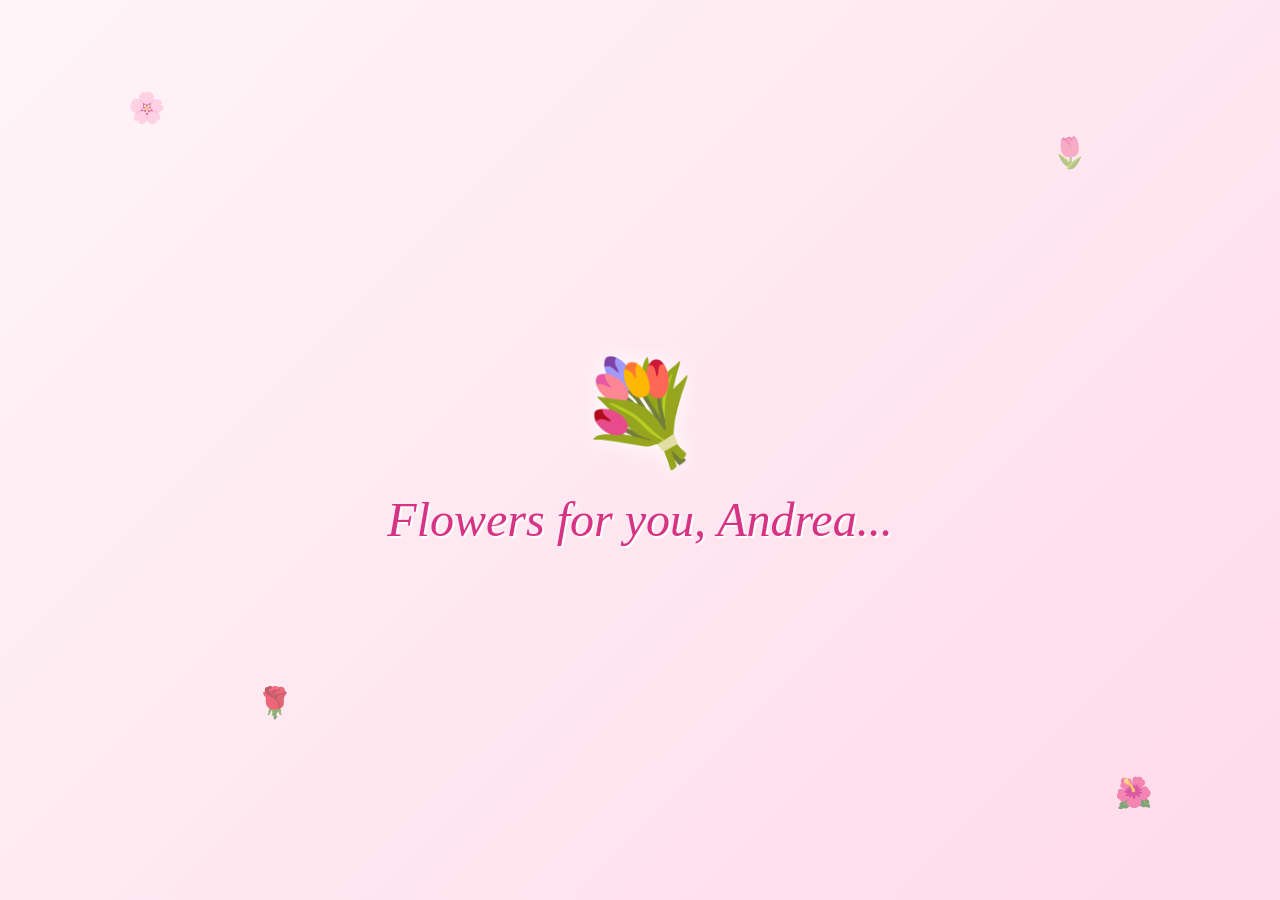
<file: ANDREA.HTML>
<!DOCTYPE html>
<html lang="en">
<head>
    <meta charset="UTF-8">
    <meta name="viewport" content="width=device-width, initial-scale=1.0">
    <title>Para Kay Andrea</title>
    <style>
        :root {
            --soft-pink: #ffdae9;
            --deep-rose: #d63384;
            --white-glow: rgba(255, 255, 255, 0.8);
        }

        body {
            margin: 0;
            padding: 0;
            display: flex;
            justify-content: center;
            align-items: center;
            height: 100vh;
            background: linear-gradient(135deg, #fff5f8 0%, #ffdae9 100%);
            font-family: 'Georgia', serif;
            overflow: hidden;
            text-align: center;
        }

        /* Floating Flowers Background */
        .bg-flower {
            position: absolute;
            font-size: 30px;
            opacity: 0.6;
            animation: float 6s ease-in-out infinite;
            z-index: 1;
        }

        @keyframes float {
            0%, 100% { transform: translateY(0) rotate(0deg); }
            50% { transform: translateY(-20px) rotate(20deg); }
        }

        /* Initial Screen */
        #intro-screen {
            z-index: 10;
            transition: opacity 1.5s ease-in-out;
        }

        .main-flower {
            font-size: 100px;
            display: block;
            filter: drop-shadow(0 0 10px white);
            margin-bottom: 20px;
            animation: heartBeat 2s infinite;
        }

        @keyframes heartBeat {
            0% { transform: scale(1); }
            50% { transform: scale(1.1); }
            100% { transform: scale(1); }
        }

        .greeting {
            font-size: clamp(1.8rem, 6vw, 3rem);
            color: var(--deep-rose);
            font-style: italic;
            text-shadow: 2px 2px white;
        }

        /* Final Message Screen */
        #final-message {
            position: absolute;
            width: 85%;
            max-width: 600px;
            opacity: 0;
            filter: blur(10px);
            transition: all 2s cubic-bezier(0.4, 0, 0.2, 1);
            z-index: 5;
        }

        #final-message.reveal {
            opacity: 1;
            filter: blur(0);
        }

        .care-text {
            font-size: clamp(2rem, 8vw, 4rem);
            color: #c2185b;
            font-weight: bold;
            line-height: 1.2;
            margin-bottom: 15px;
        }

        .mwah {
            font-size: 2.5rem;
            display: block;
            margin-top: 10px;
        }

        /* Responsive Mobile Tweak */
        @media (max-width: 480px) {
            .care-text { font-family: 'Trebuchet MS', sans-serif; }
        }
    </style>
</head>
<body>

    <div class="bg-flower" style="top: 10%; left: 10%;">🌸</div>
    <div class="bg-flower" style="top: 15%; right: 15%; animation-delay: 1s;">🌷</div>
    <div class="bg-flower" style="bottom: 20%; left: 20%; animation-delay: 2s;">🌹</div>
    <div class="bg-flower" style="bottom: 10%; right: 10%; animation-delay: 0.5s;">🌺</div>

    <div id="intro-screen">
        <span class="main-flower">💐</span>
        <div class="greeting">Flowers for you, Andrea...</div>
    </div>

    <div id="final-message">
        <div class="care-text">Kumain ka na dyan, wag ka na magpaka-stress.</div>
        <span class="mwah">Mwah! 💋</span>
    </div>

    <script>
        // After 5.5 seconds, start fading the intro
        setTimeout(() => {
            document.getElementById('intro-screen').style.opacity = '0';
        }, 5500);

        // At exactly 7 seconds, reveal the care message
        setTimeout(() => {
            document.getElementById('intro-screen').style.display = 'none';
            document.getElementById('final-message').classList.add('reveal');
        }, 7000);
    </script>
</body>
</html>
</file>
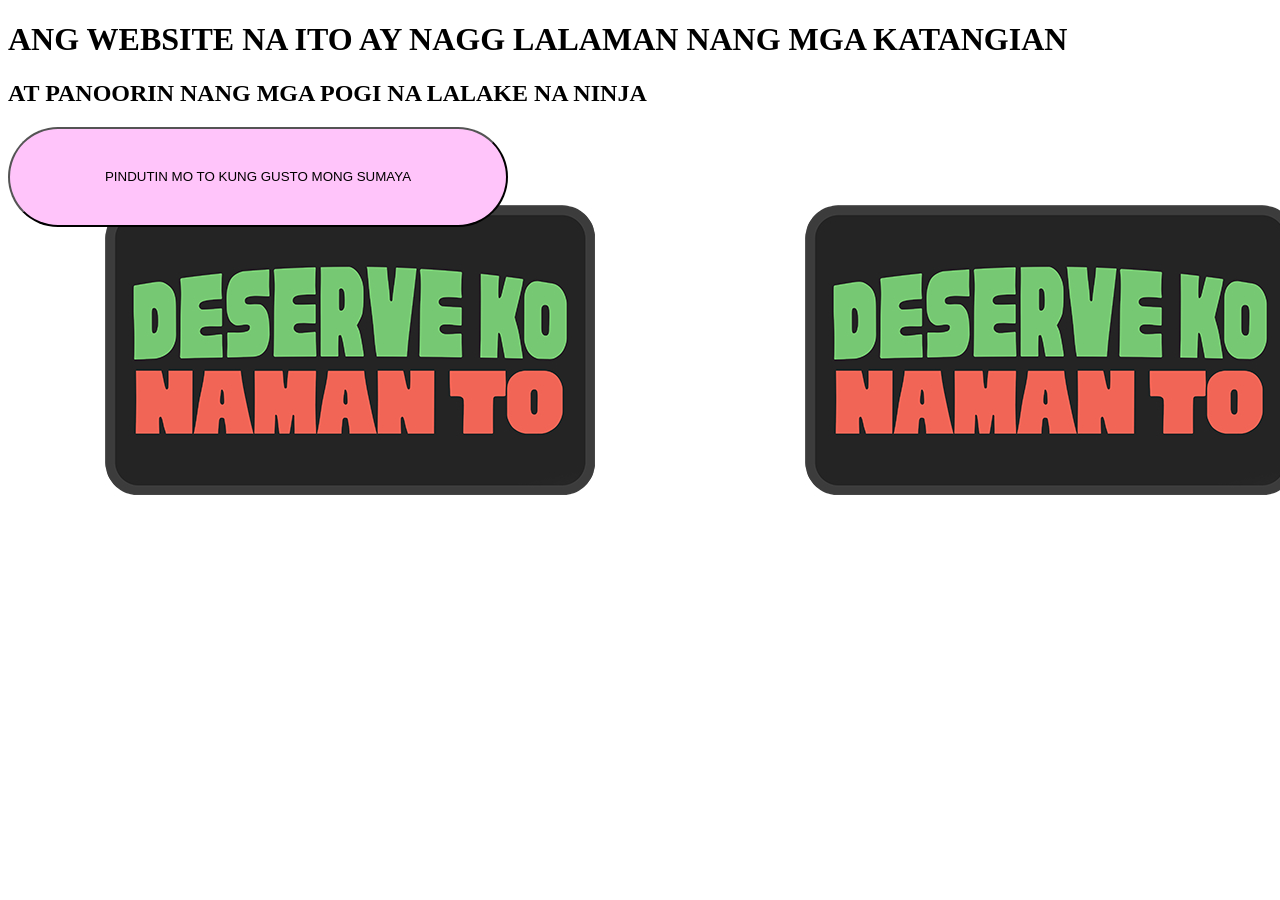
<file: final.html>
<!DOCTYPE html>
<html lang="en">
<head>
    <meta charset="UTF-8">
    <meta name="viewport" content="width=device-width, initial-scale=1.0">
    <title>Document</title>
</head>
<body background="WEBSITE.jpg.jpg">
    <H1>ANG WEBSITE NA ITO AY NAGG LALAMAN NANG MGA KATANGIAN </H1>
    <H2>AT PANOORIN NANG MGA POGI NA LALAKE NA NINJA</H2>
    <A href="https://www.pornhub.com/">
    <button style="height: 100px;
    width: 500px;
    color: rgb(2, 0, 0);
    border-radius: 100px;
    cursor: pointer;
    background-color:rgb(255, 196, 250) ;">PINDUTIN MO TO KUNG GUSTO MONG SUMAYA 
    </button>
</A>
</body>
</html>
</file>
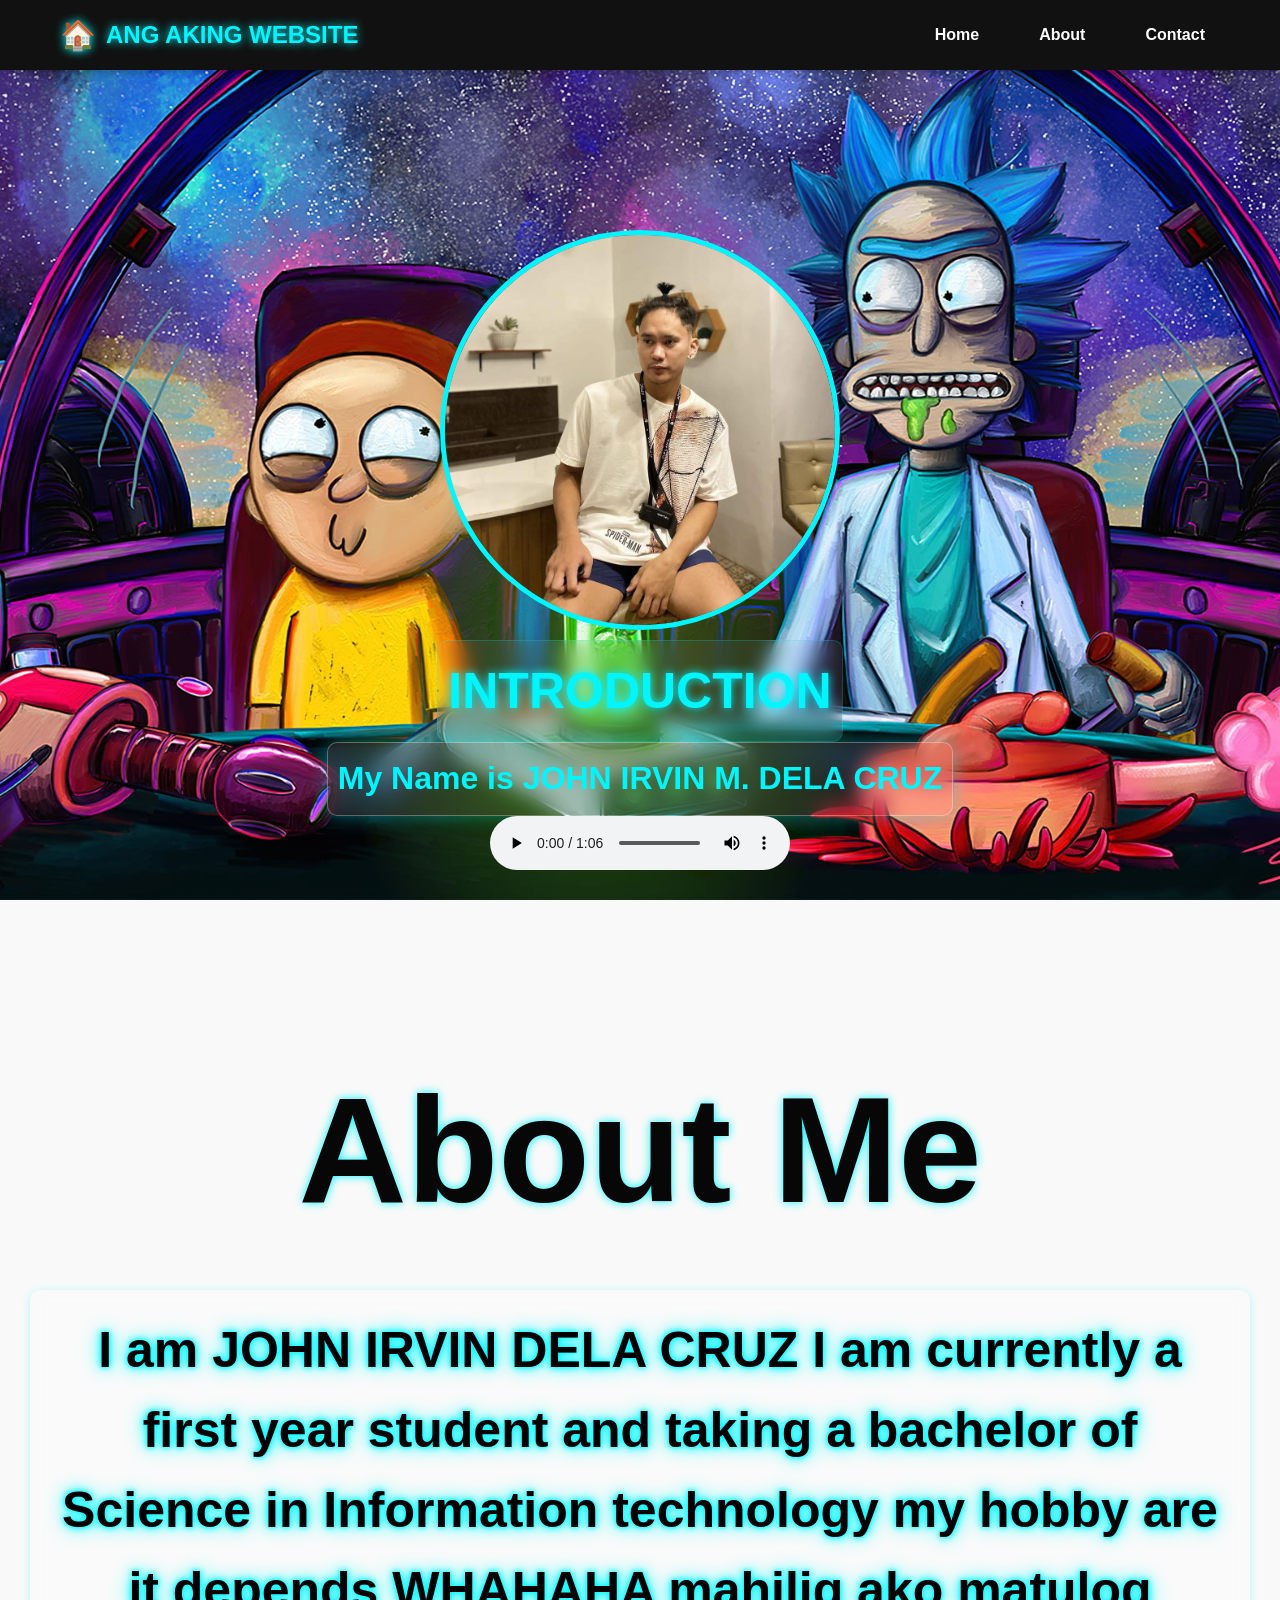
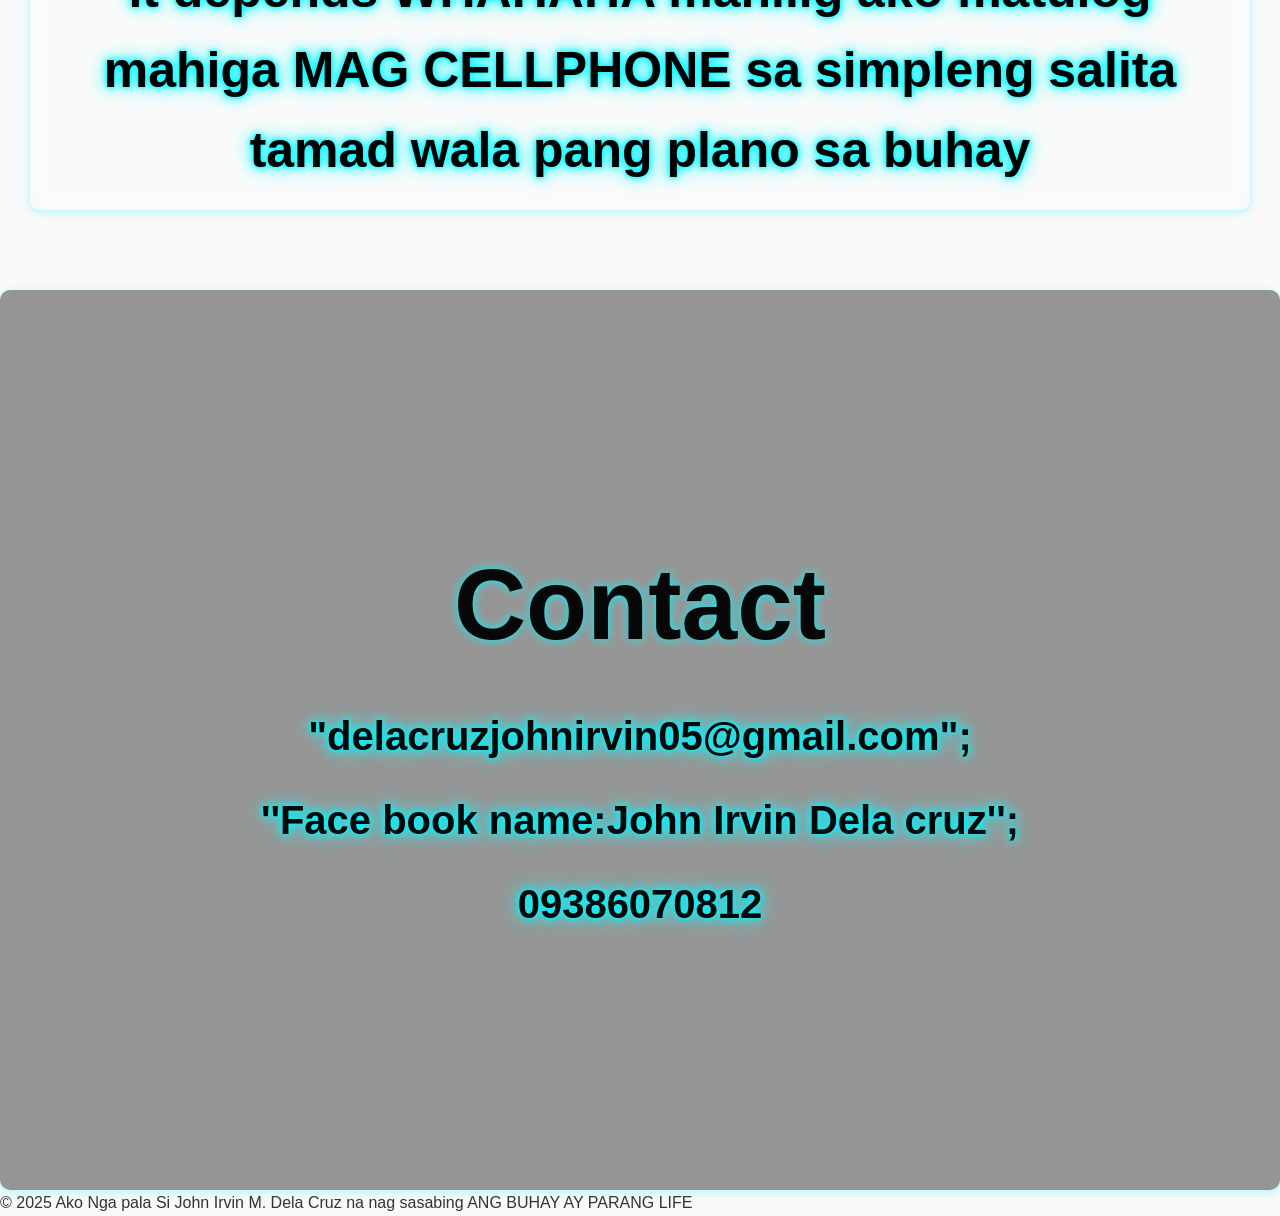
<file: FINAL.HTML>
<!DOCTYPE html>
<html lang="en">
<head>
  <meta charset="UTF-8">
  <meta name="viewport" content="width=device-width, initial-scale=1.0">
  <title>Your Portfolio</title>
  <link rel="stylesheet" href="FINAL.CSS">
</head>
<body>
  <!-- DITO SIR NILAGAY KO UNG MGA NAVIGATION -->
  <nav class="navbar">
    <div class="nav-container">
      <div class="nav-logo">
        <span class="logo-icon">🏠</span> ANG AKING WEBSITE 
      </div>
      <ul class="nav-links">
        <li><a href="#home">Home</a></li>
        <li><a href="#about">About</a></li>
        <li><a href="#contact">Contact</a></li>
      </ul>
    </div>
  </nav>

  <!-- DITO NAG EDIT AKO SA HOME PAGE ANDITO DIN UNG PICTURE -->
  <section id="home" class="section">
    <!-- DITO NG SEARCH AKO TAMANG LAKI SA IINPUTE SA FRAME NA CIRCLE PIC -->
    <div class="circle-image-container">
      <img src="POGI.jpg" alt="Your Picture" class="circle-image">
    </div>
    <h1 class="home-title">INTRODUCTION</h1>
    <div>
     <h2 class="myname">My Name is JOHN IRVIN M. DELA CRUZ </h2>
    </div>
    <audio controls>
      <source src="PHINEAS.mp3" type="audio/mp3">
    </audio>
  </section>

  <!-- DITO IMBIS NA I PHARAGRAPH KO GINAWA KO H2 UNG DISCRIPTION NAHIHIRAPN AKO I EDIT SA CSS DI NAG FUFUNCTION AYOS PAG . PARAGRAPH -->
  <section id="about" class="section about-section">
    <h1>About Me</h1>
    <h2 class="par">I am JOHN IRVIN DELA CRUZ I am currently a first year student 
      and taking a bachelor of Science in  Information technology my hobby are it depends WHAHAHA
      mahilig ako matulog mahiga MAG CELLPHONE sa simpleng salita tamad wala pang plano sa buhay 
    </h2>
  </section>

  <!-- DITO LAST KASE UNG SA CONTACT NA TO DI TALGA AKO MAGALING PAG DATING SA PAG DEDDDESIGN KAYA KUMUHA AKO PIC SA INTERNET PANG BACKGROUNDD AHAHAH
    -->
  <section id="contact" class="section contact-section">
    <h2>Contact</h2>
    <h3>"delacruzjohnirvin05@gmail.com"; </h3>
    <h3>''Face book name:John Irvin Dela cruz'';</h3>
    <h3>09386070812</h3>
  </section>

  <!-- Footer PARA KUNWARI TOTOO PINAG HIRAPAN UNG WEBSITE AHAHAH -->
  <footer>© 2025 Ako Nga pala Si John Irvin M. Dela Cruz 
    na nag sasabing ANG BUHAY AY PARANG LIFE
  </footer>
</body>
</html>
</file>
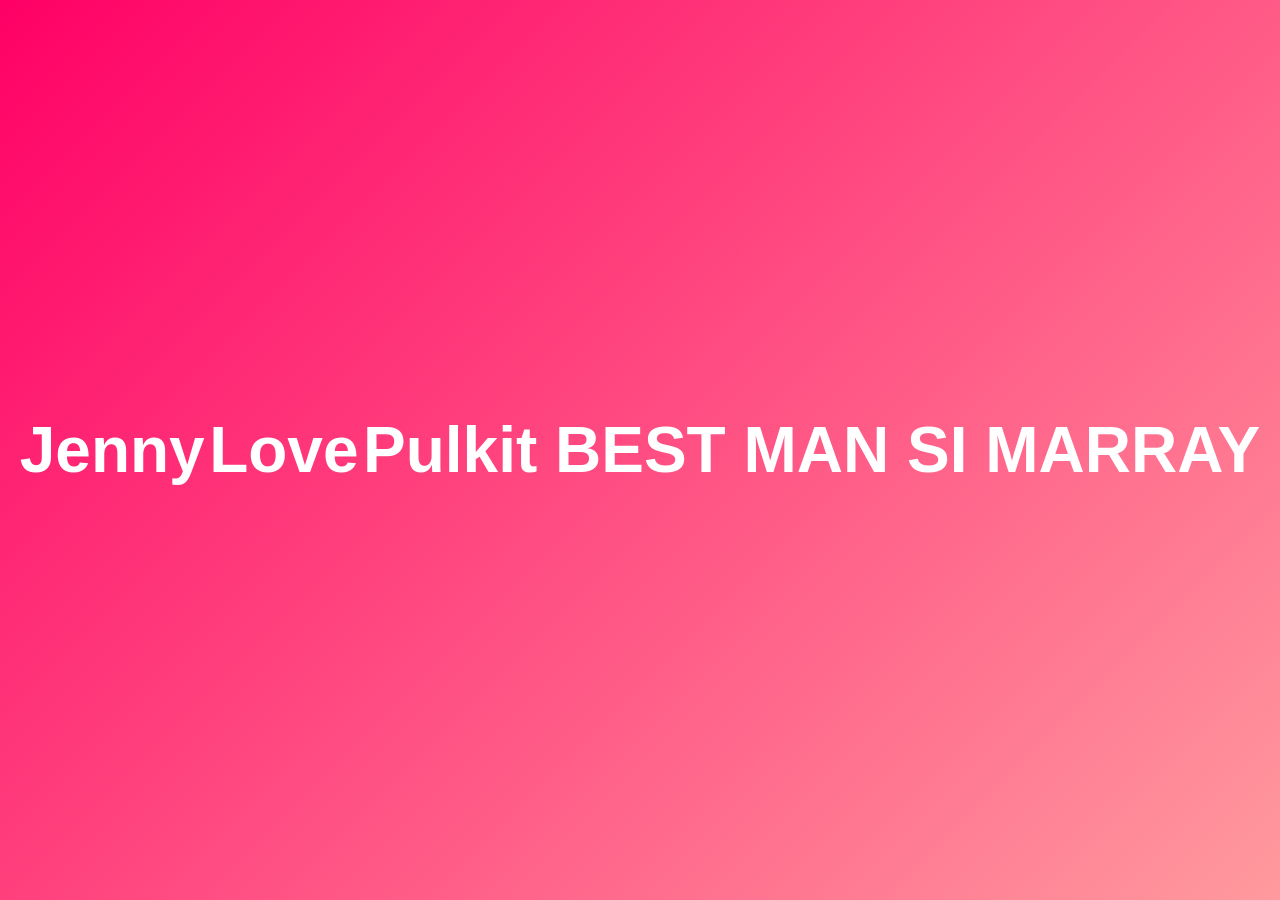
<file: JK.HTML>
<!DOCTYPE html>
<html lang="en">
<head>
    <meta charset="UTF-8">
    <meta name="viewport" content="width=device-width, initial-scale=1.0">
    <link rel="stylesheet" href="LINK.CSS">
    <title>Jenny Love Pulkit</title>
</head>
<body>
    <div class="container">
        <div class="text">
            <h1>Jenny</h1>
            <h1>Love</h1>
            <h1>Pulkit BEST MAN SI MARRAY</h1>
        </div>
    </div>
</body>
</html>
</file>
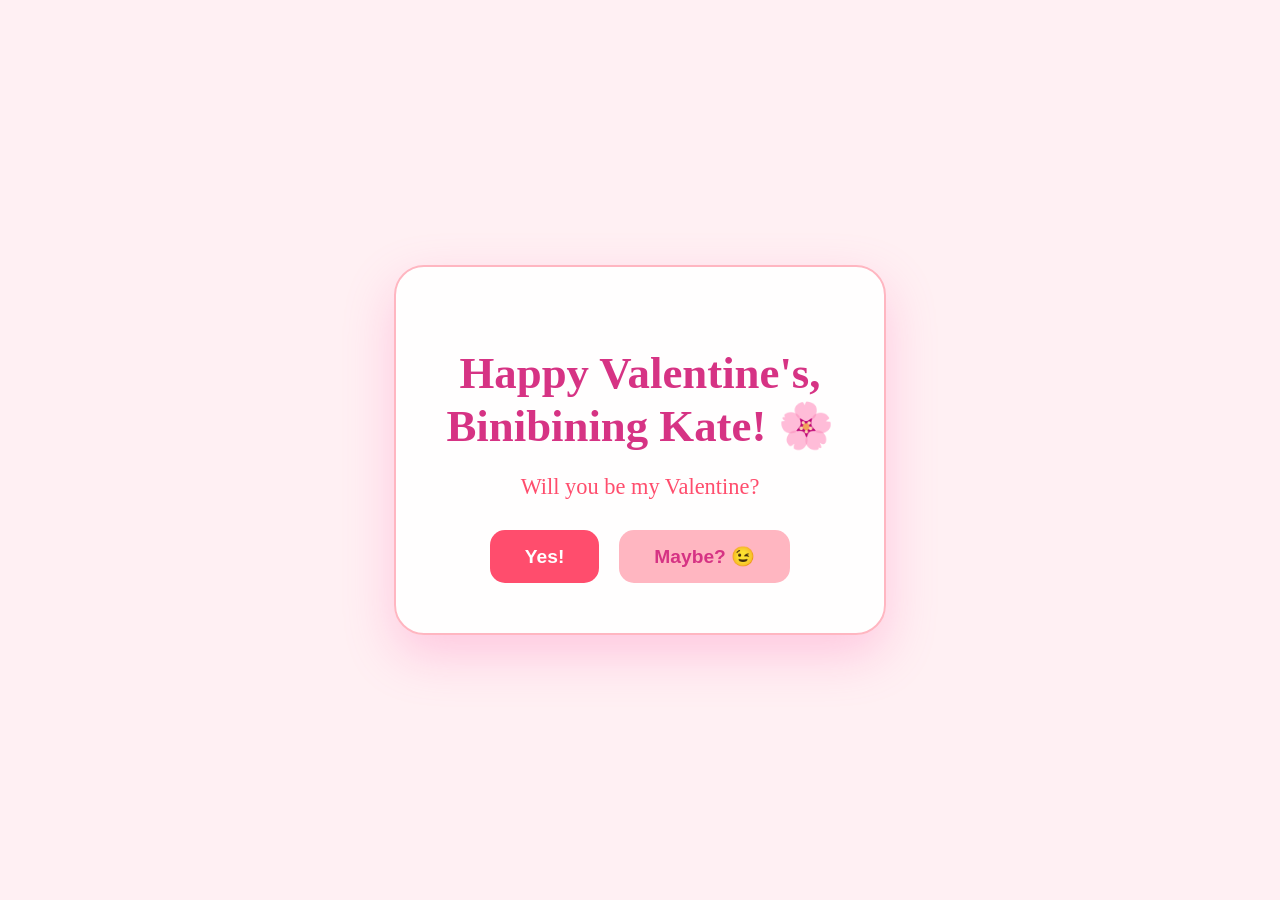
<file: kate.html>
<!DOCTYPE html>
<html lang="en">
<head>
    <meta charset="UTF-8">
    <meta name="viewport" content="width=device-width, initial-scale=1.0">
    <title>Para kay Binibining Kate</title>
    <style>
        body {
            margin: 0;
            padding: 0;
            display: flex;
            justify-content: center;
            align-items: center;
            height: 100vh;
            background-color: #fff0f3;
            font-family: 'Georgia', serif;
            overflow: hidden;
            perspective: 1200px;
        }

        #main-card {
            z-index: 100; /* Keeps the card above the settled flowers */
            background: rgba(255, 255, 255, 0.95);
            padding: 50px;
            border-radius: 30px;
            box-shadow: 0 20px 50px rgba(255, 105, 180, 0.3);
            text-align: center;
            transition: all 0.8s ease;
            border: 2px solid #ffb6c1;
        }

        h1 { color: #d63384; font-size: 2.8rem; margin-bottom: 10px; }
        p { color: #ff4d6d; font-size: 1.4rem; }

        .btn-container {
            margin-top: 30px;
            display: flex;
            gap: 20px;
            justify-content: center;
        }

        button {
            padding: 15px 35px;
            font-size: 1.2rem;
            border: none;
            border-radius: 15px;
            cursor: pointer;
            font-weight: bold;
            transition: 0.3s;
        }

        .yes { background: #ff4d6d; color: white; }
        .maybe { background: #ffb6c1; color: #d63384; }

        /* Flower Styling */
        .flower {
            position: absolute;
            pointer-events: none;
            font-size: 45px;
            z-index: 5;
            user-select: none;
        }

        /* 3D Burst Animation */
        @keyframes burstOut {
            0% {
                transform: translate(-50%, -50%) translateZ(-500px) rotate(0deg);
                opacity: 0;
            }
            10% {
                opacity: 1;
            }
            100% {
                /* Flowers move to their final random position and stay there */
                transform: translate(var(--x), var(--y)) translateZ(0px) rotate(var(--r));
                opacity: 1;
            }
        }

        #blush {
            position: fixed;
            inset: 0;
            background: radial-gradient(circle, rgba(255,192,203,0) 20%, rgba(255,20,147,0.5) 100%);
            opacity: 0;
            transition: opacity 3s ease;
            pointer-events: none;
            z-index: 10;
        }
    </style>
</head>
<body>

    <div id="blush"></div>

    <div id="main-card">
        <h1 id="title">Happy Valentine's, <br>Binibining Kate! 🌸</h1>
        <p id="message">Will you be my Valentine?</p>
        
        <div class="btn-container" id="buttons">
            <button class="yes" onclick="startMagic()">Yes!</button>
            <button class="maybe" onclick="startMagic()">Maybe? 😉</button>
        </div>
    </div>

    <script>
        function startMagic() {
            // 1. Remove the buttons completely
            const btnContainer = document.getElementById('buttons');
            btnContainer.style.display = "none";

            // 2. Change text and start blush
            document.getElementById('title').innerHTML = "AYAN NA FLOWERRS
                😊";
            document.getElementById('message').innerHTML = "Para sa pinakamagandang binibini... <br> ❤️❤️❤️";
            document.getElementById('blush').style.opacity = "1";

            // 3. Create Persistent Flowers
            const emojis = ['🌸', '🌹', '🌷', '🌺', '💐', '❤️', '✨', '💝'];
            
            // Generate 100 flowers to fill the screen
            for (let i = 0; i < 100; i++) {
                createPersistentFlower(emojis);
            }
        }

        function createPersistentFlower(emojis) {
            const flower = document.createElement('div');
            flower.className = 'flower';
            flower.innerText = emojis[Math.floor(Math.random() * emojis.length)];
            
            // Random destination coordinates (relative to center)
            const xDir = (Math.random() - 0.5) * 90 + "vw";
            const yDir = (Math.random() - 0.5) * 90 + "vh";
            const randomRotation = Math.random() * 360 + "deg";
            
            flower.style.setProperty('--x', xDir);
            flower.style.setProperty('--y', yDir);
            flower.style.setProperty('--r', randomRotation);
            
            flower.style.left = "50%";
            flower.style.top = "50%";
            
            // Random animation speed for natural feel
            const duration = Math.random() * 1.5 + 1; 
            flower.style.animation = `burstOut ${duration}s cubic-bezier(0.17, 0.67, 0.83, 0.67) forwards`;
            
            document.body.appendChild(flower);
            // Notice: No setTimeout to remove the flower, so they stay forever!
        }
    </script>
</body>
</html>
</file>
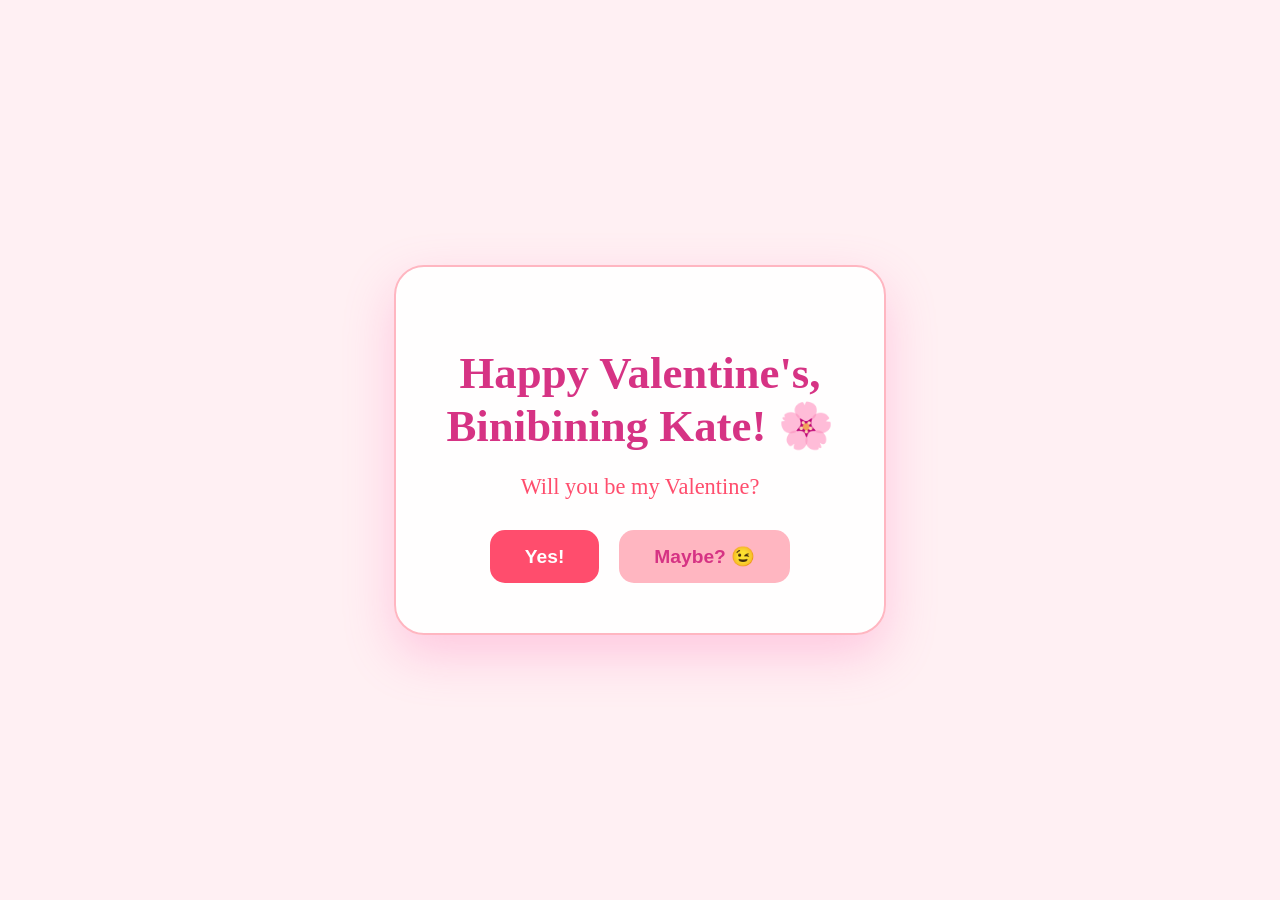
<file: kates.html>
<!DOCTYPE html>
<html lang="en">
<head>
    <meta charset="UTF-8">
    <meta name="viewport" content="width=device-width, initial-scale=1.0">
    <title>Para kay Binibining Kate</title>
    <style>
        body {
            margin: 0;
            padding: 0;
            display: flex;
            justify-content: center;
            align-items: center;
            height: 100vh;
            background-color: #fff0f3;
            font-family: 'Georgia', serif;
            overflow: hidden;
            perspective: 1200px;
        }

        #main-card {
            z-index: 100; /* Keeps the card above the settled flowers */
            background: rgba(255, 255, 255, 0.95);
            padding: 50px;
            border-radius: 30px;
            box-shadow: 0 20px 50px rgba(255, 105, 180, 0.3);
            text-align: center;
            transition: all 0.8s ease;
            border: 2px solid #ffb6c1;
        }

        h1 { color: #d63384; font-size: 2.8rem; margin-bottom: 10px; }
        p { color: #ff4d6d; font-size: 1.4rem; }

        .btn-container {
            margin-top: 30px;
            display: flex;
            gap: 20px;
            justify-content: center;
        }

        button {
            padding: 15px 35px;
            font-size: 1.2rem;
            border: none;
            border-radius: 15px;
            cursor: pointer;
            font-weight: bold;
            transition: 0.3s;
        }

        .yes { background: #ff4d6d; color: white; }
        .maybe { background: #ffb6c1; color: #d63384; }

        /* Flower Styling */
        .flower {
            position: absolute;
            pointer-events: none;
            font-size: 45px;
            z-index: 5;
            user-select: none;
        }

        /* 3D Burst Animation */
        @keyframes burstOut {
            0% {
                transform: translate(-50%, -50%) translateZ(-500px) rotate(0deg);
                opacity: 0;
            }
            10% {
                opacity: 1;
            }
            100% {
                /* Flowers move to their final random position and stay there */
                transform: translate(var(--x), var(--y)) translateZ(0px) rotate(var(--r));
                opacity: 1;
            }
        }

        #blush {
            position: fixed;
            inset: 0;
            background: radial-gradient(circle, rgba(255,192,203,0) 20%, rgba(255,20,147,0.5) 100%);
            opacity: 0;
            transition: opacity 3s ease;
            pointer-events: none;
            z-index: 10;
        }
    </style>
</head>
<body>

    <div id="blush"></div>

    <div id="main-card">
        <h1 id="title">Happy Valentine's, <br>Binibining Kate! 🌸</h1>
        <p id="message">Will you be my Valentine?</p>
        
        <div class="btn-container" id="buttons">
            <button class="yes" onclick="startMagic()">Yes!</button>
            <button class="maybe" onclick="startMagic()">Maybe? 😉</button>
        </div>
    </div>

    <script>
        function startMagic() {
            // 1. Remove the buttons completely
            const btnContainer = document.getElementById('buttons');
            btnContainer.style.display = "none";

            // 2. Change text and start blush
            document.getElementById('title').innerHTML = "AYAN NA MADAMING FLOWERS DINA NAWAWALA! 😊";
            document.getElementById('message').innerHTML = "Para sa pinakamagandang binibini... <br> ❤️❤️❤️";
            document.getElementById('blush').style.opacity = "1";

            // 3. Create Persistent Flowers
            const emojis = ['🌸', '🌹', '🌷', '🌺', '💐', '❤️', '✨', '💝'];
            
            // Generate 100 flowers to fill the screen
            for (let i = 0; i < 100; i++) {
                createPersistentFlower(emojis);
            }
        }

        function createPersistentFlower(emojis) {
            const flower = document.createElement('div');
            flower.className = 'flower';
            flower.innerText = emojis[Math.floor(Math.random() * emojis.length)];
            
            // Random destination coordinates (relative to center)
            const xDir = (Math.random() - 0.5) * 90 + "vw";
            const yDir = (Math.random() - 0.5) * 90 + "vh";
            const randomRotation = Math.random() * 360 + "deg";
            
            flower.style.setProperty('--x', xDir);
            flower.style.setProperty('--y', yDir);
            flower.style.setProperty('--r', randomRotation);
            
            flower.style.left = "50%";
            flower.style.top = "50%";
            
            // Random animation speed for natural feel
            const duration = Math.random() * 1.5 + 1; 
            flower.style.animation = `burstOut ${duration}s cubic-bezier(0.17, 0.67, 0.83, 0.67) forwards`;
            
            document.body.appendChild(flower);
            // Notice: No setTimeout to remove the flower, so they stay forever!
        }
    </script>
</body>
</html>
</file>
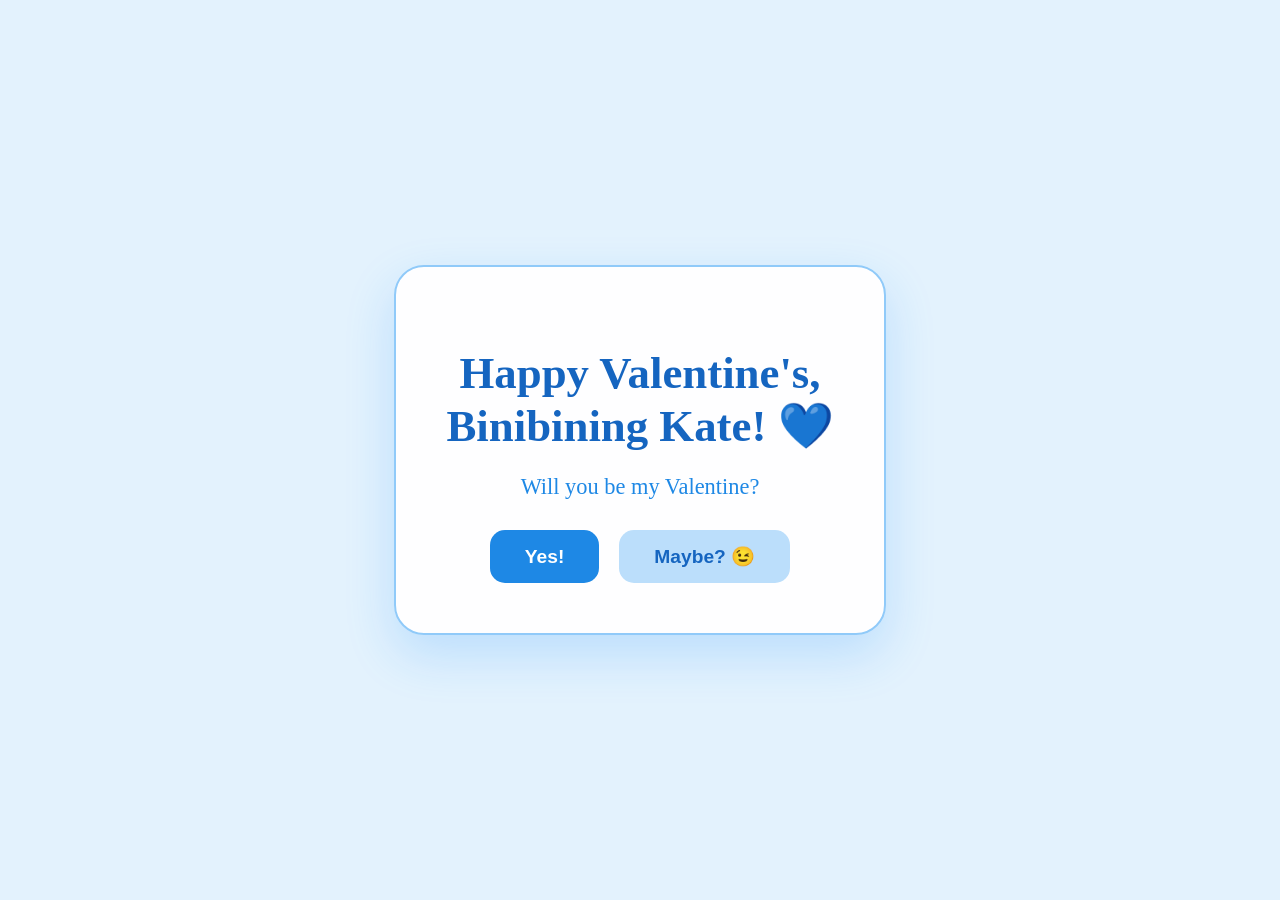
<file: katess.html>
<!DOCTYPE html>
<html lang="en">
<head>
    <meta charset="UTF-8">
    <meta name="viewport" content="width=device-width, initial-scale=1.0">
    <title>Para kay Binibining Kate</title>
    <style>
        body {
            margin: 0;
            padding: 0;
            display: flex;
            justify-content: center;
            align-items: center;
            height: 100vh;
            /* Changed background to a soft light blue */
            background-color: #e3f2fd; 
            font-family: 'Georgia', serif;
            overflow: hidden;
            perspective: 1200px;
        }

        #main-card {
            z-index: 100;
            background: rgba(255, 255, 255, 0.95);
            padding: 50px;
            border-radius: 30px;
            /* Blue shadow and border */
            box-shadow: 0 20px 50px rgba(30, 144, 255, 0.2);
            text-align: center;
            transition: all 0.8s ease;
            border: 2px solid #90caf9;
        }

        /* Updated text colors to blues and purples */
        h1 { color: #1565c0; font-size: 2.8rem; margin-bottom: 10px; }
        p { color: #1e88e5; font-size: 1.4rem; }

        .btn-container {
            margin-top: 30px;
            display: flex;
            gap: 20px;
            justify-content: center;
        }

        button {
            padding: 15px 35px;
            font-size: 1.2rem;
            border: none;
            border-radius: 15px;
            cursor: pointer;
            font-weight: bold;
            transition: 0.3s;
        }

        /* Blue Button Styles */
        .yes { background: #1e88e5; color: white; }
        .maybe { background: #bbdefb; color: #1565c0; }

        .flower {
            position: absolute;
            pointer-events: none;
            font-size: 45px;
            z-index: 5;
            user-select: none;
        }

        @keyframes burstOut {
            0% {
                transform: translate(-50%, -50%) translateZ(-500px) rotate(0deg);
                opacity: 0;
            }
            10% {
                opacity: 1;
            }
            100% {
                transform: translate(var(--x), var(--y)) translateZ(0px) rotate(var(--r));
                opacity: 1;
            }
        }

        /* Blue Blush Glow */
        #blush {
            position: fixed;
            inset: 0;
            background: radial-gradient(circle, rgba(135,206,250,0) 20%, rgba(30,144,255,0.3) 100%);
            opacity: 0;
            transition: opacity 3s ease;
            pointer-events: none;
            z-index: 10;
        }
    </style>
</head>
<body>

    <div id="blush"></div>

    <div id="main-card">
        <h1 id="title">Happy Valentine's, <br>Binibining Kate! 💙</h1>
        <p id="message">Will you be my Valentine?</p>
        
        <div class="btn-container" id="buttons">
            <button class="yes" onclick="startMagic()">Yes!</button>
            <button class="maybe" onclick="startMagic()">Maybe? 😉</button>
        </div>
    </div>

    <script>
        function startMagic() {
            const btnContainer = document.getElementById('buttons');
            btnContainer.style.display = "none";

            document.getElementById('title').innerHTML = "ANG DAMING BLUE FLOWERS PARA SA'YO TAPOS BLUE NA! 💎";
            document.getElementById('message').innerHTML = "Para sa pinakamagandang binibini... <br> 💙💙💙";
            document.getElementById('blush').style.opacity = "1";

            // Updated to Blue Emojis
            const emojis = ['💙', '🦋', '💠', '❄️', '✨', '💎', '🐳', '🌊'];
            
            for (let i = 0; i < 100; i++) {
                createPersistentFlower(emojis);
            }
        }

        function createPersistentFlower(emojis) {
            const flower = document.createElement('div');
            flower.className = 'flower';
            flower.innerText = emojis[Math.floor(Math.random() * emojis.length)];
            
            const xDir = (Math.random() - 0.5) * 95 + "vw";
            const yDir = (Math.random() - 0.5) * 95 + "vh";
            const randomRotation = Math.random() * 360 + "deg";
            
            flower.style.setProperty('--x', xDir);
            flower.style.setProperty('--y', yDir);
            flower.style.setProperty('--r', randomRotation);
            
            flower.style.left = "50%";
            flower.style.top = "50%";
            
            const duration = Math.random() * 1.5 + 1; 
            flower.style.animation = `burstOut ${duration}s cubic-bezier(0.17, 0.67, 0.83, 0.67) forwards`;
            
            document.body.appendChild(flower);
        }
    </script>
</body>
</html>
</file>
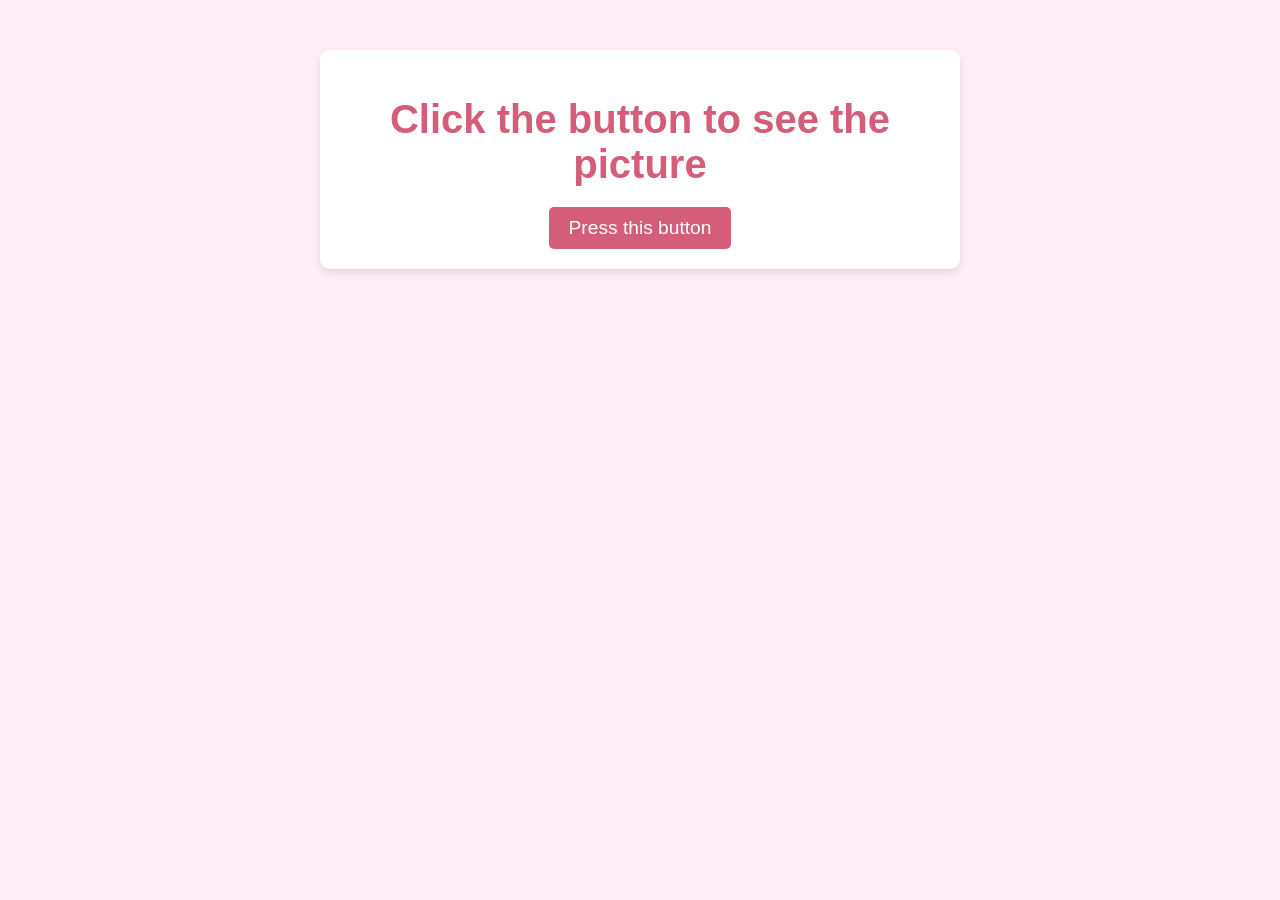
<file: m.html>
<!DOCTYPE html>
<html lang="en">
<head>
    <meta charset="UTF-8">
    <meta name="viewport" content="width=device-width, initial-scale=1.0">
    <title>Show Picture</title>
    <link rel="stylesheet" href="m.css">
</head>
<body>
    <div class="container">
        <h1>Click the button to see the picture</h1>
        <button id="revealButton">Press this button</button>
        <img id="hiddenImage" src="m.jpg" alt="Picture" class="hidden">
        <audio id="audio" src="saan.mp3" preload="auto"></audio>
    </div>
    <script src="m.js"></script>
</body>
</html>
</file>
<file: FINAL.CSS>
* {
  margin: 0;
  padding: 0;
  box-sizing: border-box;
}

html {
  scroll-behavior: smooth;
}

body {
  font-family: 'Segoe UI', Tahoma, Geneva, Verdana, sans-serif;
  background-color: #f9f9f9;
  color: #333;
  line-height: 1.6;
  overflow-x: hidden;
  padding-top: 50px;
}

/* ===== EDIT HOME SECTION ===== */
#home {
  position: relative;
  color: #fff;
  text-align: center;
  height: 100vh;
  display: flex;
  flex-direction: column;
  justify-content: center;
  align-items: center;
  padding-top: 100px;
  overflow: hidden;
  background-image: url('a.jpg'); 
  background-size: cover;
  background-position: center center;
  background-attachment: fixed;
}

.circle-image-container {
  width: 400px;
  height: 400px;
  margin-bottom: 10px;
  transition: transform 0.3s ease;
}

.circle-image {
  width: 100%;
  height: 100%;
  border-radius: 50%;
  object-fit: cover;
  border: 5px solid #00f6ff;
  transition: all 0.4s ease;
  box-shadow: 0 0 10px transparent;
}

/* Glowing effect on hover */
.circle-image:hover {
  box-shadow: 0 0 20px #00f6ff, 0 0 40px #00f6ff, 0 0 60px #00f6ff;
  transform: scale(1.05);
}

.home-title {
  font-size: 50px;
  color: #00f6ff;
  font-weight: bold;
  text-align: center;
  padding: 10px 10px;
  border-radius: 10px;
  transition: all 0.3s ease;
  /* Neon glow */
  text-shadow: 0 0 10px #00f6ff;
  /* Frosted glass effect */
  background-color: rgba(255, 255, 255, 0.05); 
  backdrop-filter: blur(10px);
  -webkit-backdrop-filter: blur(10px); 
  border: 1px solid rgba(0, 246, 255, 0.2);
}

.home-title:hover {
  text-shadow: 0 0 15px #00f6ff, 0 0 25px #00f6ff, 0 0 35px #00f6ff;
  transform: scale(1.05);
  background-color: rgba(255, 255, 255, 0.08); 
}

.myname {
  font-weight: 600;  
  font-style: normal;
  font-family: 'Segoe UI', Tahoma, Geneva, Verdana, sans-serif;
  font-size: 32px;
  color: #00f6ff;
  text-align: center;
  padding: 10px 10px;
  border-radius: 10px;
  cursor: pointer;
  transition: all 0.4s ease;
  /* Frosted glass effect */
  background-color: rgba(255, 255, 255, 0.1);
  backdrop-filter: blur(10px);
  -webkit-backdrop-filter: blur(10px);
  /* Optional glow */
  box-shadow: 0 0 20px rgba(0, 246, 255, 0.4);
  border: 1px solid rgba(255, 255, 255, 0.3);
}

/* Glow on hover */
.myname:hover {
  box-shadow: 0 0 30px #00f6ff, 0 0 60px #00f6ff;
  transform: scale(1.05);
}

/* ===== NAVIGATION BAR ===== */
.navbar {
  position: fixed;
  width: 100%;
  background-color: #111;
  padding: 12px 0;
  top: 0;
  z-index: 1000;
  box-shadow: 0 2px 8px rgba(0, 0, 0, 0.3);
}

.nav-container {
  display: flex;
  justify-content: space-between;
  align-items: center;
  max-width: 1200px;
  margin: auto;
  padding: 0 20px;
}

.nav-logo {
  font-size: 1.5rem;
  font-weight: bold;
  color: #00f6ff;
  display: flex;
  align-items: center;
  gap: 10px;
  text-shadow: 0 0 10px #00f6ff;
}

.logo-icon {
  font-size: 1.8rem;
}

.nav-links {
  list-style: none;
  display: flex;
  gap: 30px;
}

.nav-links a {
  color: #fff;
  text-decoration: none;
  font-weight: 600;
  font-size: 1rem;
  padding: 10px 15px;
  transition: all 0.3s ease;
}

.nav-links a:hover {
  background-color: #1f1f1f;
  border-radius: 6px;
  box-shadow: 0 0 10px #00f6ff;
}

/* ===== ABOUT ME SECTION ===== */
.about-section {
  background-image: url('b.jpg'); 
  background-size: cover;
  background-position: center;
  background-attachment: fixed;
  padding: 10px 10px;
  height: 100vh;
  color: #ffffff;
  line-height: 1.6;
  font-size: 100px;
  margin: 20px;
  border-radius: 10px;
  box-shadow: 0 2px 8px rgba(255, 255, 255, 0.1);
  transition: all 0.4s ease;
  display: flex; 
  justify-content: center; 
  align-items: center; 
  text-align: center;
  flex-direction: column;
}

/* Glowing About Me heading */
.about-section h1 {
  font-size: 150px;
  margin-bottom: 20px;
  color: #070707;
  text-shadow: 0 0 10px #00f6ff;
  transition: all 0.3s ease;
}

/* Glow on hover */
.about-section h1:hover {
  text-shadow: 0 0 15px #00f6ff, 0 0 25px #00f6ff, 0 0 40px #00f6ff;
  transform: scale(1.03);
}

.par {
  font-size: 50px;
  color: #000;
  text-shadow: 0 0 5px #00f6ff, 0 0 10px #00f6ff, 0 0 20px #00f6ff;
  transition: all 0.3s ease;
  background-color: rgba(255, 255, 255, 0.2); 
  backdrop-filter: blur(8px);
  -webkit-backdrop-filter: blur(8px); 
  padding: 20px; 
  border-radius: 10px; 
  box-shadow: 0 2px 10px rgba(0, 246, 255, 0.3);
}

.par:hover {
  text-shadow: 0 0 15px #00f6ff, 0 0 25px #00f6ff, 0 0 35px #00f6ff;
  transform: scale(1.03); 
}

/* ===== CONTACT SECTION ===== */
.contact-section {
  background-image: url('c.jpg'); /* Adjust image path */
  background-size: cover;
  background-position: center;
  background-attachment: fixed;
  padding: 100px 20px;
  text-align: center;
  color: #fff;
  height: 100vh;
  background-color: rgba(0, 0, 0, 0.4);
  backdrop-filter: blur(8px);
  -webkit-backdrop-filter: blur(8px);
  border-radius: 10px;
  box-shadow: 0 2px 10px rgba(0, 246, 255, 0.3);
  display: flex;
  justify-content: center;
  align-items: center;
  flex-direction: column;
}

/* Glowing Contact heading */
.contact-section h2 {
  font-size: 100px;
  margin-bottom: 20px;
  color: #070707;
  text-shadow: 0 0 10px #00f6ff;
  transition: all 0.3s ease;
}

/* Glow on hover for Contact heading */
.contact-section h2:hover {
  text-shadow: 0 0 15px #00f6ff, 0 0 25px #00f6ff, 0 0 40px #00f6ff;
  transform: scale(1.03);
}

/* Glowing Contact subheading */
.contact-section h3 {
  font-size: 40px;
  margin-bottom: 20px;
  color: #070707;
  text-shadow: 0 0 5px #00f6ff, 0 0 10px #00f6ff, 0 0 20px #00f6ff;
  transition: all 0.3s ease;
}

/* Glow on hover for Contact subheading */
.contact-section h3:hover {
  text-shadow: 0 0 15px #00f6ff, 0 0 25px #00f6ff, 0 0 35px #00f6ff;
  transform: scale(1.03);
}

.contact-form {
  display: flex;
  flex-direction: column;
  gap: 20px;
  max-width: 600px;
  margin: 0 auto;
}

.contact-form input, .contact-form textarea {
  padding: 15px;
  border: none;
  border-radius: 10px;
  background-color: rgba(0, 0, 0, 0.2);
  color: #fff;
  font-size: 16px;
  resize: none;
  box-shadow: 0 2px 10px rgba(0, 246, 255, 0.3);
}

.contact-form button {
  background-color: #00f6ff;
  padding: 15px;
  border: none;
  border-radius: 10px;
  color: #fff;
  font-size: 16px;
  cursor: pointer;
  transition: all 0.3s ease;
}

.contact-form button:hover {
  background-color: #00c7b7;
  transform: scale(1.05);
}
</file>
<file: LINK.CSS>
/* styles.css */

body {
    font-family: 'Arial', sans-serif;
    margin: 0;
    padding: 0;
    display: flex;
    justify-content: center;
    align-items: center;
    height: 100vh;
    background: linear-gradient(135deg, #f06, #ff9a9e);
    overflow: hidden;
}

.container {
    text-align: center;
}

.text h1 {
    font-size: 4rem;
    color: #fff;
    margin: 0;
    padding: 0;
    display: inline-block;
    transform: scale(1);
    opacity: 0;
    animation: fadeInUp 1.5s ease-out forwards;
}

.text h1:nth-child(1) {
    animation-delay: 0.5s;
}

.text h1:nth-child(2) {
    animation-delay: 1s;
}

.text h1:nth-child(3) {
    animation-delay: 1.5s;
}

@keyframes fadeInUp {
    from {
        transform: translateY(20px);
        opacity: 0;
    }
    to {
        transform: translateY(0);
        opacity: 1;
    }
}
</file>
<file: m.css>
/* General Body Styles */
body {
    font-family: 'Arial', sans-serif;
    background-color: #ffeef8; /* Soft pink background */
    color: #333;
    text-align: center;
    margin: 0;
    padding: 0;
}

/* Container Styling */
.container {
    max-width: 600px;
    margin: 50px auto;
    padding: 20px;
    background: #ffffff; /* White background for content area */
    border-radius: 10px;
    box-shadow: 0 4px 8px rgba(0, 0, 0, 0.1);
}

/* Heading Styling */
h1 {
    color: #d45d79; /* Romantic pink color */
    font-size: 2.5em;
    margin-bottom: 20px;
}

/* Button Styling */
button {
    background-color: #d45d79; /* Romantic pink */
    color: #ffffff; /* White text */
    border: none;
    padding: 10px 20px;
    font-size: 1.2em;
    border-radius: 5px;
    cursor: pointer;
    transition: background-color 0.3s, transform 0.2s;
}

button:hover {
    background-color: #b73763; /* Slightly darker pink */
    transform: scale(1.05); /* Slight scale effect on hover */
}

/* Image Styling */
img {
    max-width: 100%;
    height: auto;
    border-radius: 10px;
    margin-top: 20px;
}

/* Hidden Class */
.hidden {
    display: none;
}
</file>
